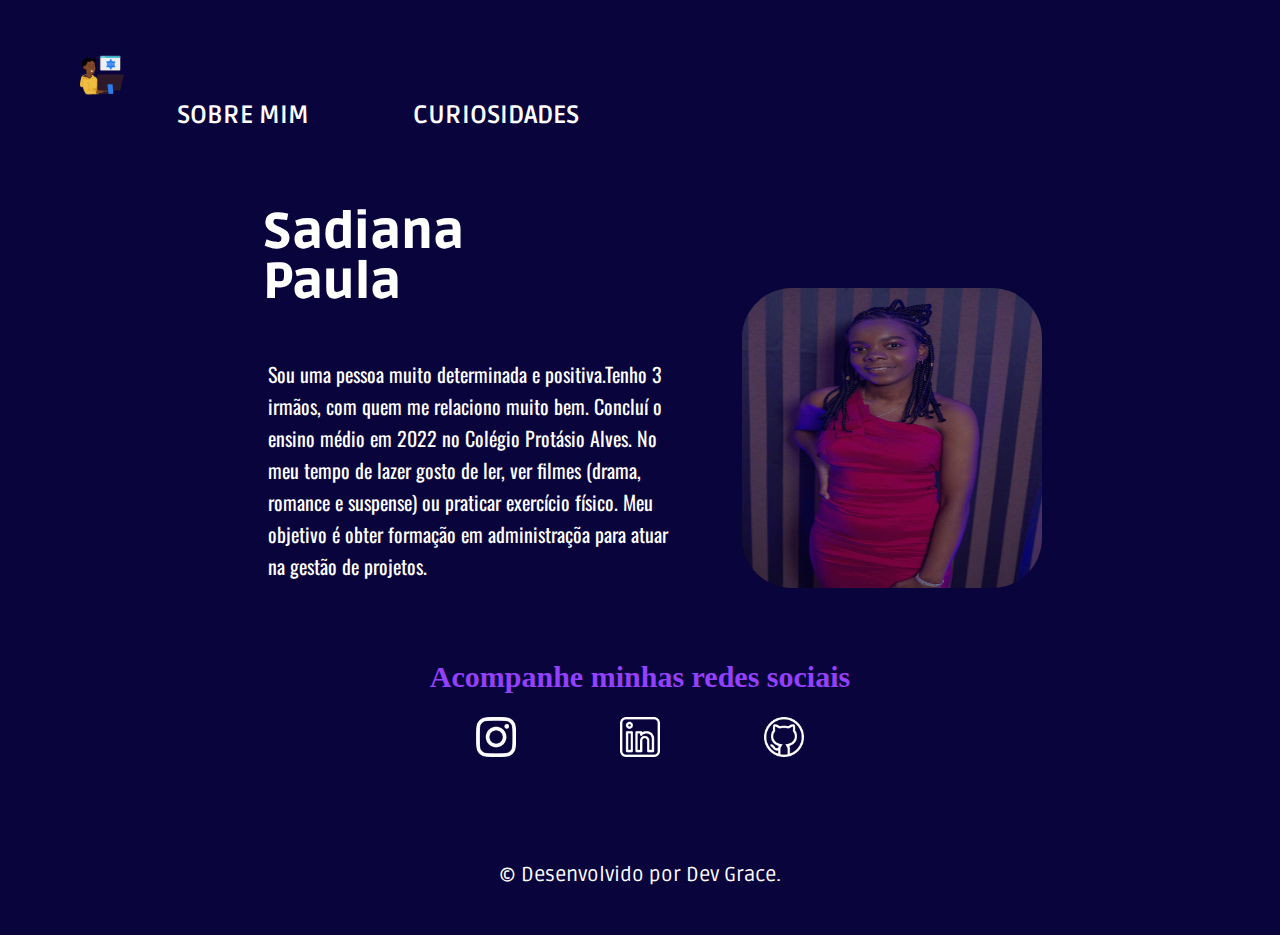
<file: index.html>
<!-- 
PW CALÁBRIA - MÓDULO 2
HTML 5 E CSS

Portifólio Sadiana
04.07.23 
-->

<!DOCTYPE html>
<html lang="pt-br">
<head>
    <meta charset="UTF-8">
    <meta http-equiv="X-UA-Compatible" content="IE=edge">
    <meta name="viewport" content="width=device-width, initial-scale=1.0">
    <title>Portifólio | Home</title>
    <link rel="stylesheet" href="./Css/reset.css">
    <link rel="stylesheet" href="./Css/style-home.css">
</head> 
<body>
    
    <header class="cabecalho">
        <nav>
            <div class="cabecalho-principal">
            <a href="./index.html"> <img class="cabecalho__imagem" src="./Imagens/imagem-cabecalho.png"> </a>
        </div>

            <a class="cabecalho__link" href="./sobre.html">Sobre mim</a>
            <a class="cabecalho__link1" href="curiosidades.html">Curiosidades</a>
        </nav>
    </header>

    <main class="principal">

    <section>

<!--Apresentação geral-->
        <div class="principal__apresentacao">

          <!--Texto de apresentação--> 
            <h2 class="apresentacao-titulo">Sadiana <br> Paula</h2>
            <p>Sou uma pessoa muito determinada e positiva.Tenho 3 irmãos, com quem me relaciono muito bem. Concluí o ensino médio em 2022 no Colégio Protásio Alves. No meu tempo de lazer gosto de ler, ver filmes (drama, romance e suspense) ou praticar exercício físico. Meu objetivo é obter formação em administraçõa para atuar na gestão de projetos.</p>
        </div>

<!--Foto de apresentação-->
        <div class="apresentacao-foto">
            <img class="foto-home" src="./Imagens/foto_home.jpg" title="Sadiana" alt="Sadiana">
       </div>

<!--Redes sociais-->
       <section class="redes__sociais">

        <!--Título/convite-->
                <strong> Acompanhe minhas redes sociais </strong>

                <div class=redes> 

                    <!--Instagram-->
                   <div class="redes__sociais__links">
                    <a href="https://www.instagram.com/sadi_p4ula/" target="_blank"> <img src="./Imagens/instagram.png" alt="Logo do Intagram" title="Logo do Instagram"> </a>

                    <!--Linkedin-->
                    <a href="https://www.linkedin.com/in/sadiana-paula-manuel-da-silva-b51190212?lipi=urn%3Ali%3Apage%3Ad_flagship3_profile_view_base_contact_details%3BDfUYWgbpTISrE0j6vqW6hw%3D%3D" target="_blank"> <img src="./Imagens/linkedin.png" alt="Logo do LinkedIn" title="Logo do LinkedIn"> </a>

                    <!--Github-->
                      <a href="https://github.com/Dev-Sadiana" target="_blank"> <img src="./Imagens/github.png" alt="Logo do Github" title="Logo do Logo do Github"> </a>
                  </div>
              </section>

    </main>

    <footer class="rodape">
        <p>© Desenvolvido por Dev Grace.</p>
    </footer>

</body>
</html>

<!-- 
Versão software 2.0.072023

dev_grace
-->
</file>
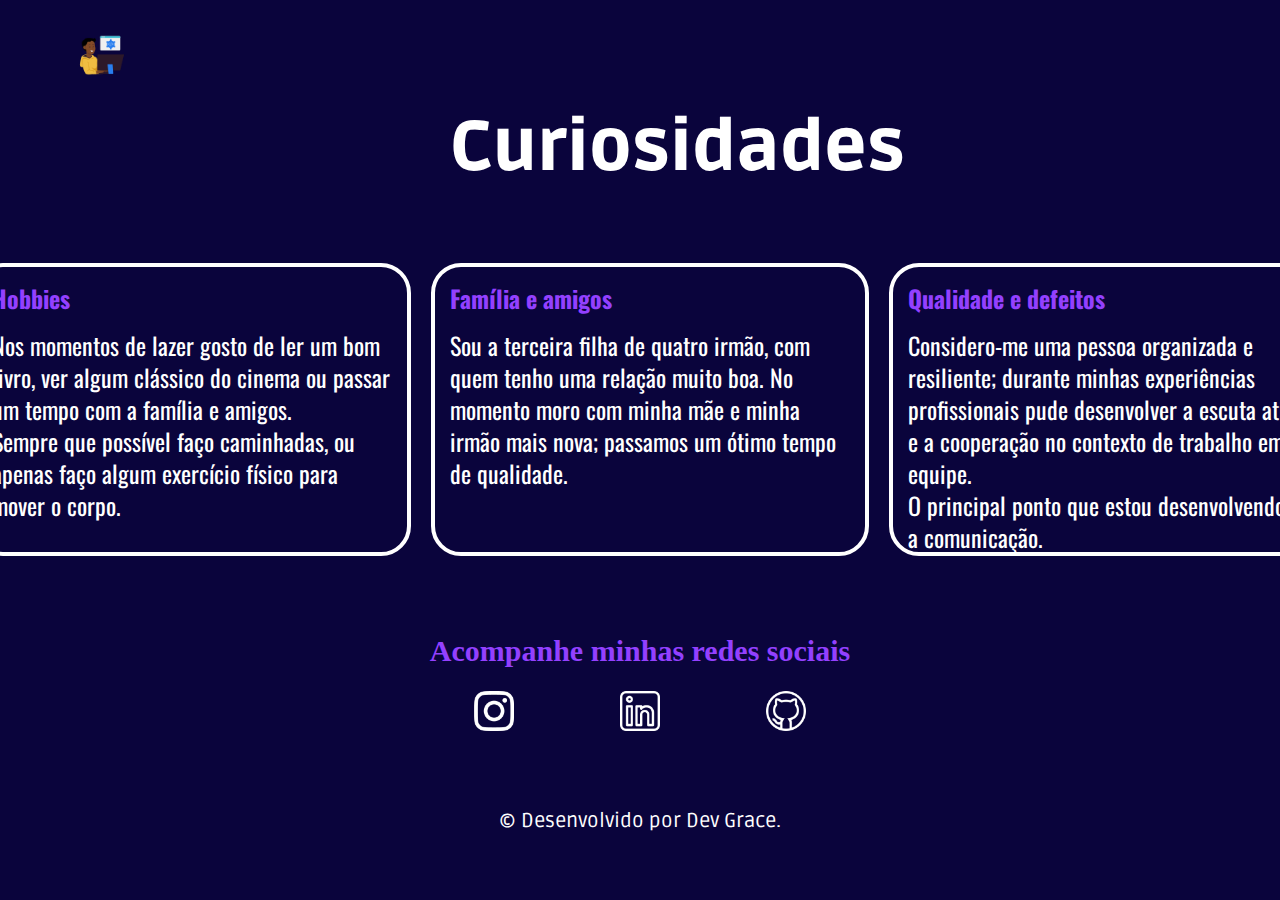
<file: curiosidades.html>
<!DOCTYPE html>
<html lang="pt-br">
<head>
    <meta charset="UTF-8">
    <meta http-equiv="X-UA-Compatible" content="IE=edge">
    <meta name="viewport" content="width=device-width, initial-scale=1.0">
    <title>Portfólio | Curiosidades</title>
    <link rel="stylesheet" href="./Css/reset.css">
    <link rel="stylesheet" href="./Css/style.css">
</head> 
<body>
    
    <header class="cabecalho">
        <nav>
        <div class="cabecalho-principal">
            <a href="./index.html"> <img class="cabecalho__imagem" src="./Imagens/imagem-cabecalho.png"> </a>
        </div>
        </nav>
    </header>

    <main class="principal"> 

        <section class="principal__curiosidades">
            
            <h2 class="curiosidades__titulo">Curiosidades</h2>

        <div class="curiosidades">
            <div class="curiosidades__conteudo">
                <p> <strong id="destaque">Hobbies</strong> Nos momentos de lazer gosto de ler um bom livro, ver algum clássico do cinema ou passar um tempo com a família e amigos. <br> Sempre que possível faço caminhadas, ou apenas faço algum exercício físico para mover o corpo.</p>
            </div>

            <div class="curiosidades__conteudo">
                <p> <strong id="destaque">Família e amigos</strong> Sou a terceira filha de quatro irmão, com quem tenho uma relação muito boa. No momento moro com minha mãe e minha irmão mais nova; passamos um ótimo tempo de qualidade. </p>
            </div>
        
            <div class="curiosidades__conteudo">
                <p> <strong id="destaque">Qualidade e defeitos</strong> Considero-me uma pessoa organizada e resiliente; durante minhas experiências profissionais pude desenvolver a escuta ativa e a cooperação no contexto de trabalho em equipe. <br> O principal ponto que estou desenvolvendo é a comunicação.  </p>
            </div>
        </div>

        </section>

        <section class="redes__sociais">

                <strong> Acompanhe minhas redes sociais </strong>

                <div class=redes>
                   <div class="redes__sociais__links">
                    <a href="https://www.instagram.com/sadi_p4ula/" target="_blank"> <img src="./Imagens/instagram.png" alt="Logo do Intagram" title="Logo do Instagram"> </a>

                    <a href="https://www.linkedin.com/in/sadiana-paula-manuel-da-silva-b51190212?lipi=urn%3Ali%3Apage%3Ad_flagship3_profile_view_base_contact_details%3BDfUYWgbpTISrE0j6vqW6hw%3D%3D" target="_blank"> <img src="./Imagens/linkedin.png" alt="Logo do LinkedIn" title="Logo do LinkedIn"> </a>

                      <a href="https://github.com/Dev-Sadiana"> <img src="./Imagens/github.png" alt="Logo do Github" title="Logo do Logo do Github" target="_blank"> </a>
                  </div>
              </section>

        </div>

    </main>

    <footer class="rodape">
        <p>© Desenvolvido por Dev Grace.</p>
    </footer>
    
</body>
</html> 
<!-- 
Versão software 2.0.072023

dev_grace
-->
</file>
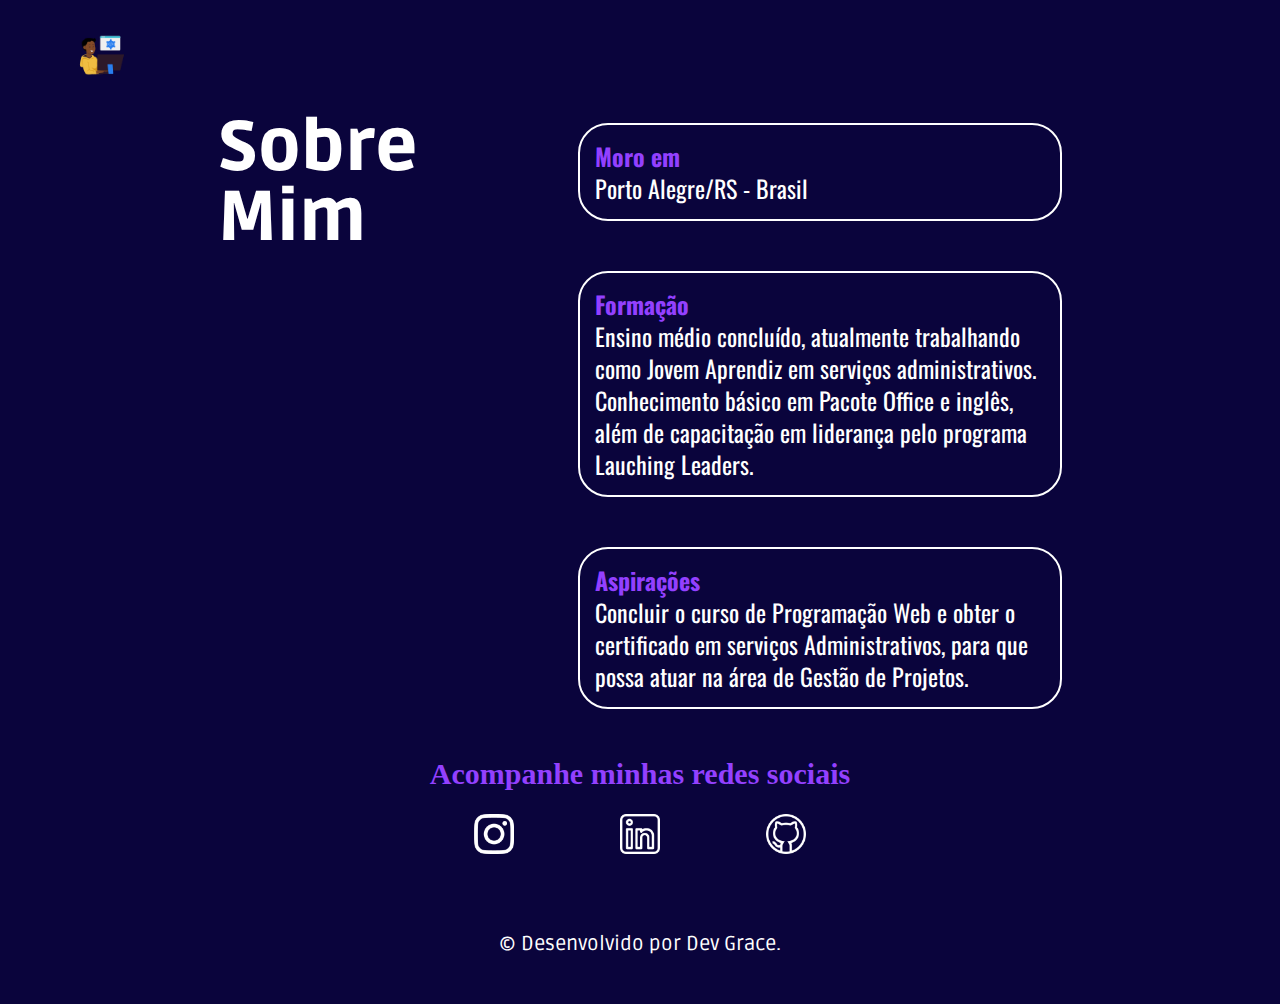
<file: sobre.html>
<!DOCTYPE html>
<html lang="pt-br">
<head>
    <meta charset="UTF-8">
    <meta http-equiv="X-UA-Compatible" content="IE=edge">
    <meta name="viewport" content="width=device-width, initial-scale=1.0">
    <title>Portfólio | Sobre</title>
    <link rel="stylesheet" href="./Css/reset.css">
    <link rel="stylesheet" href="./Css/style.css">
</head> 
<body>
    
    <header class="cabecalho">
        <nav>
        <div class="cabecalho-principal">
            <a href="./index.html"> <img class="cabecalho__imagem" src="./Imagens/imagem-cabecalho.png"> </a>
        </div>
        </nav>
    </header>

    <main class="principal">

<!--Tópicos de presentação-->
        <section class="principal__sobre">
            
            <div class="sobre">
                <h2 class="sobre__titulo">Sobre <br> Mim</h2>

            </div>

<!--Texto tópicos-->
        <div class="conteudo">
            <div class="sobre__conteudo">
                <p> <strong>Moro em</strong> Porto Alegre/RS - Brasil </p>
        
                <p> <strong>Formação</strong> Ensino médio concluído, atualmente trabalhando como Jovem Aprendiz em serviços administrativos. <br>  Conhecimento básico em Pacote Office e inglês, além de capacitação em liderança pelo programa Lauching Leaders.</p>
        
                <p> <strong>Aspirações</strong> Concluir o curso de Programação Web e obter o certificado em serviços Administrativos, para que possa atuar na área de Gestão de Projetos. </p>
            </div>
        </div>

        </section>

<!--Redes sociais-->
        <section class="redes__sociais">

        <!--Título/convite-->
                <strong> Acompanhe minhas redes sociais </strong>

                <div class=redes> 

                    <!--Instagram-->
                   <div class="redes__sociais__links">
                    <a href="https://www.instagram.com/sadi_p4ula/" target="_blank"> <img src="./Imagens/instagram.png" alt="Logo do Intagram" title="Logo do Instagram"> </a>

                    <!--Linkedin-->
                    <a href="https://www.linkedin.com/in/sadiana-paula-manuel-da-silva-b51190212?lipi=urn%3Ali%3Apage%3Ad_flagship3_profile_view_base_contact_details%3BDfUYWgbpTISrE0j6vqW6hw%3D%3D" target="_blank"> <img src="./Imagens/linkedin.png" alt="Logo do LinkedIn" title="Logo do LinkedIn"> </a>

                    <!--Github-->
                      <a href="https://github.com/Dev-Sadiana" target="_blank"> <img src="./Imagens/github.png" alt="Logo do Github" title="Logo do Logo do Github"> </a>
                  </div>
              </section>

    </main>

    <footer class="rodape">
        <p>© Desenvolvido por Dev Grace.</p>
    </footer>
</body>
</html> 
<!-- 
Versão software 2.0.072023

dev_grace
-->
</file>
<file: Css/style-home.css>
/*Fontes da página*/
@import url('https://fonts.googleapis.com/css2?family= Ruda :wght@900 & display=swap');
@import url('https://fonts.googleapis.com/css2?family=Oswald:wght@300&display=swap');



:root {
    --cor-primaria:  #0A043C;
    --cor-secundaria:  #ffffff;
    --cor-terciaria: #9340FF;
  
    --fonte-primaria: 'Ruda', sans-serif;
    --fonte-secundaria: 'Oswald', sans-serif;
  }
  

body {
    background-color: var(--cor-primaria);
    box-sizing: border-box;
}

.cabecalho {
    box-sizing: border-box;
    color: var(--cor-secundaria);
    padding: 50px 77px;
    width: 100%;
}

.cabecalho__imagem {
    height: 50px;
    width: 50px;
    display: inline-block;
}

.titulo-principal {
    font-family: var(--fonte-primaria);
    font-weight: 900;
    font-size: 30px;
    display: inline-block;
    vertical-align: top;
}

.cabecalho__link, .cabecalho__link1 {
    display: inline-block;
    position: relative;
    padding-left: 100px;
    font-size: 25px;
    text-decoration: none;
    color: var(--cor-secundaria);
    font-family: var(--fonte-primaria);
    font-weight: bold;
    text-transform: uppercase;
}

.cabecalho__link::after {
    content: '';
    position: absolute;
    width: 60%;
    transform: scaleX(0);
    height: 2px;
    bottom: 0;
    left: 99px;
    background-color: var(--cor-terciaria);
    transform-origin: bottom right;
    transition: transform 0.25s ease-out;
}

.cabecalho__link:hover:after { 
    transform: scaleX(1);
    transform-origin: bottom center;
}


        .cabecalho__link1::after {
            content: '';
            position: absolute;
            width: 66%;
            transform: scaleX(0);
            height: 2px;
            bottom: 0;
            left: 100px;
            background-color: var(--cor-terciaria);
            transform-origin: bottom right;
            transition: transform 0.25s ease-out;
        }

        .cabecalho__link1:hover:after { 
            transform: scaleX(1);
            transform-origin: bottom center;
        }


.principal {
    padding: 30px;
    display: flex;
    justify-content: center;
}

.principal__apresentacao, .apresentacao-foto {
    display: inline-block;
    vertical-align: top;
}

.apresentacao-titulo {
    font-size: 50px;
    font-weight: 900;
    color: var(--cor-secundaria);
    font-family: var(--fonte-primaria);
    display: inline-block;
    padding: 0 130px 50px 75px;
}

.principal__apresentacao p {
    font-family: var(--fonte-secundaria);
    color: var(--cor-secundaria);
    font-size: 20px;
    line-height: 2rem;
    margin: 0 0 80px 80px;
    width: 400px;
}

.foto-home {
    width: 300px;
    height: 300px;
    border: 0 solid #ffffff;
    border-radius: 50px;
    opacity: 0.5;
    margin: 80px 50px 0 70px;
}


.redes {
    text-align: center;
}

.redes__sociais {
    width: 100%;
    margin-left: auto;
    margin-right: auto;
}

.redes__sociais strong {
    display: block;
    font-weight: bold;
    color: var(--cor-terciaria);
    font-size: 30px;
    text-align: center;
}

.redes__sociais__links {
    display: inline-block;
    width: 450px;
    border-radius: 30px;
    padding: 15px;
}

.redes__sociais__links a {
    display: inline-block;
}

.redes__sociais__links img {
    text-align: center;
    display: flex;
    width: 40px;
    height: 40px;
    padding: 10px 50px;
}

.rodape {
    box-sizing: border-box;
    color: var(--cor-secundaria);
    padding: 50px 77px;
    width: 100%;
    text-align: center;
    font-family: var(--fonte-primaria);
    font-size: 20px;
}










/* PROPRIEDADES RESPONSIVAS */

@media only screen and (max-width: 768px) {
  /* For mobile phones: */

    .cabecalho {
    padding: 25px 35px;
    width: 100%;
    }

    .cabecalho-principal {
    display: flex;
    }

    .cabecalho__imagem {
    height: 25px;
    width: 25px;
    }

    .cabecalho__link, .cabecalho__link1 {
    display: inline-block;
    position: relative;
    left: 0px;
    font-size: 12px;
    }

    .cabecalho a {
    display: inline-block;
    padding: 10px 15px;
    }


    .principal {
        padding-left: 15px;
        padding-top: 10px;
    }

    .titulo-principal {
    font-size: 15px;
    display: flex;
    }


    .apresentacao-titulo {
    font-size: 25px;
    display: inline-block;
    padding: 0 65px 25px 37.5px;
    }

    .principal__apresentacao p {
    font-size: 10px;
    line-height: 1rem;
    margin: 0 0 0 40px;
    width: 200px;
    }

    .redes__sociais strong {
        font-size: 15px;
        padding-top: 10px;
    }

    .redes__sociais__links {
        width: 100%;
        border-radius: 30px;
        padding: 7.5px;
    }

    .redes__sociais__links a {
        display: inline-block;
    }

    .redes__sociais__links img {
        text-align: center;
        display: flex;
        width: 20px;
        height: 20px;
        padding: 5px 25px;
    }

    .foto-home {
    width: 150px;
    height: 150px;
    margin: 10px 25px 10px 50%;
    }

    .rodape {
        padding: 25px 35px;
        font-size: 10px;
    }
}
</file>
<file: Css/style.css>
@import url('https://fonts.googleapis.com/css2?family= Ruda :wght@900 & display=swap');
@import url('https://fonts.googleapis.com/css2?family=Oswald:wght@300&display=swap');


:root {
    --cor-primaria:  #0A043C;
    --cor-secundaria:  #ffffff;
    --cor-terciaria: #9340FF;
  
    --fonte-primaria: 'Ruda', sans-serif;
    --fonte-secundaria: 'Oswald', sans-serif;
  }

body {
    background-color: var(--cor-primaria);
}

.cabecalho {
    box-sizing: border-box;
    color: var(--cor-secundaria);
    padding: 30px 77px;
    width: 100%;
}

.cabecalho__imagem {
    height: 50px;
    width: 50px;
    display: inline-block;
}

.titulo-principal {
    font-family: var(--fonte-primaria);
    font-weight: 900;
    font-size: 30px;
    display: inline-block;
    vertical-align: top;
    color: var(--cor-secundaria);
}

a {
    text-decoration: none;
    color: var(--cor-secundaria);
}

.cabecalho__menu__link {
    display: inline-block;
    position: relative;
    padding-left: 100px;
    font-size: 25px;
    text-decoration: none;
    color: var(--cor-secundaria);
    font-family: var(--fonte-primaria);
    font-weight: bold;
    text-transform: uppercase;
}

.cabecalho__menu__link::after {
    content: '';
    position: absolute;
    width: 45%;
    transform: scaleX(0);
    height: 2px;
    bottom: 0;
    left: 99px;
    background-color: var(--cor-terciaria);
    transform-origin: bottom right;
    transition: transform 0.25s ease-out;
}

.cabecalho__menu__link:hover:after { 
    transform: scaleX(1);
    transform-origin: bottom center;
}

.principal__sobre {
    display: flex;
    justify-content: center;
}


/*PORTIFOLIO | SOBRE*/


.conteudo {
    padding: 10px 0 0 0;
}

.sobre__titulo {
    font-size: 70px;
    font-weight: 900;
    color: #ffffff;
    font-family: var(--fonte-primaria);
    padding: 0 90px 20px 0;
}

.sobre__foto {
    width: 300px;
    border-radius: 20px;
    padding: 55px 130px 130px 0;
    opacity: 0.5;
}

.sobre__conteudo p {
    font-family: var(--fonte-secundaria);
    color: var(--cor-secundaria);
    font-size: 24px;
    line-height: 2rem;
    margin: 0 0 50px 70px;
    width: 450px;
    border: 4px solid var(--cor-secundaria);
    border-radius: 30px;
    padding: 15px;
}

.sobre__conteudo p, .curiosidades__conteudo p:hover {
    border: 2px solid #ffffff;
}

.sobre__conteudo {
    display: block;
}

.sobre__conteudo strong, .curiosidades__conteudo strong {
    font-weight: bold;
    color: var(--cor-terciaria);
    padding-right: 350px;
}

#destaque {
    display: block;
    padding-right: 400px;
    padding-bottom: 15px;
    width: 200px;
}







/*PORTIFOLIO | CURIOSIDADES*/


.principal {
    box-sizing: border-box;
    display: block;
}

.curiosidades {
    display: flex;
    justify-content: center;
    padding: 30px;
}

.curiosidades__titulo {
    font-size: 70px;
    font-weight: 900;
    color: var(--cor-secundaria);
    text-align: center;
    font-family: var(--fonte-primaria);
    padding: 0 0 50px 75px;
}

.curiosidades__conteudo p {
    font-family: var(--fonte-secundaria);
    color: var(--cor-secundaria);
    font-size: 24px;
    line-height: 2rem;
    margin: 0 0 50px 20PX;
    width: 400px;
    height: 255px;
    border: 4px solid #ffffff;
    border-radius: 30px;
    padding: 15px;
}

.redes {
    text-align: center;
}

.redes__sociais {
    width: 100%;
    margin-left: auto;
    margin-right: auto;
}

.redes__sociais strong {
    display: block;
    font-weight: bold;
    color: var(--cor-terciaria);
    font-size: 30px;
    text-align: center;
}

.redes__sociais__links {
    display: inline-block;
    font-family: var(--fonte-secundaria);
    color: var(--cor-secundaria);
    font-size: 24px;
    line-height: 2rem;
    width: 450px;
    border-radius: 30px;
    padding: 15px;
}

.redes__sociais__links a {
    display: inline-block;
}

.redes__sociais__links a:hover {
    color: var(--cor-terciaria);
}

.redes__sociais__links img {
    text-align: center;
    display: flex;
    width: 40px;
    height: 40px;
    padding: 10px 50px;
}


/* Carrossel de imagens */
/*
.sobre__container {
    display: block;
    width: 100%;
    box-sizing: border-box;
}

.content-display-container {
    max-width: 800px;
}

.mySlides {
    position: absolute;
    left: 180px;
    top: 350px;
    opacity: 0.5;
    bottom: 30px;
    width: 400px;
    height: 400px;
}

.center-container-section-large-text-white-display-bottommiddle {
    cursor: pointer;
    position: absolute;
    left: 167px;
    bottom: 50px;
    display: flex;
    width: 100%;
    color: #ffffff;
}

.left-hover-text-khaki {
    padding-right: 410px;
} */

.rodape {
    box-sizing: border-box;
    color: var(--cor-secundaria);
    padding: 50px 77px;
    width: 100%;
    text-align: center;
    font-family: var(--fonte-primaria);
    font-size: 20px;
}

/* PROPRIEDADES RESPONSIVAS */

@media only screen and (max-width: 768px) {
  /* For mobile phones: */

  * {
    margin: 0;
    padding: 0;
  }

    .cabecalho {
    padding: 25px 35px;
    width: 100%;
    }

    .cabecalho-principal {
    display: flex;
    }

    .cabecalho__imagem {
    height: 25px;
    width: 25px;
    }

    .principal {
        padding-left: 15px;
        padding-top: 10px;
    }

    .principal__sobre {
    display: block;
    padding: 20px 0;
}

    .sobre__titulo {
    font-size: 25px;
    padding: 0 65px 25px 37.5px;
    }

    .sobre__conteudo p {
    font-size: 10px;
    line-height: 1rem;
    margin: 0 0 25px 10px;
    width: 200px;
    }

    .redes__sociais strong {
        font-size: 15px;
        padding-top: 10px;
    }

    .redes__sociais__links {
        width: 100%;
        border-radius: 30px;
        padding: 7.5px;
    }

    .redes__sociais__links a {
        display: inline-block;
    }

    .redes__sociais__links img {
        text-align: center;
        display: flex;
        width: 20px;
        height: 20px;
        padding: 5px 25px;
    }



    .curiosidades {
        display: block;
        justify-content: center;
        padding: 15px;
    }


    .curiosidades__titulo {
        font-size: 25px;
        padding: 0 0 10px 10px;
    }


    .curiosidades__conteudo p {
        font-size: 10px;
        line-height: 1rem;
        margin: 0 0 25px 10px;
        width: 200px;
        height: 155px;
        padding: 7.5px;
    }



    .rodape {
    padding: 25px 35px;
    font-size: 10px;
    }
}
</file>
